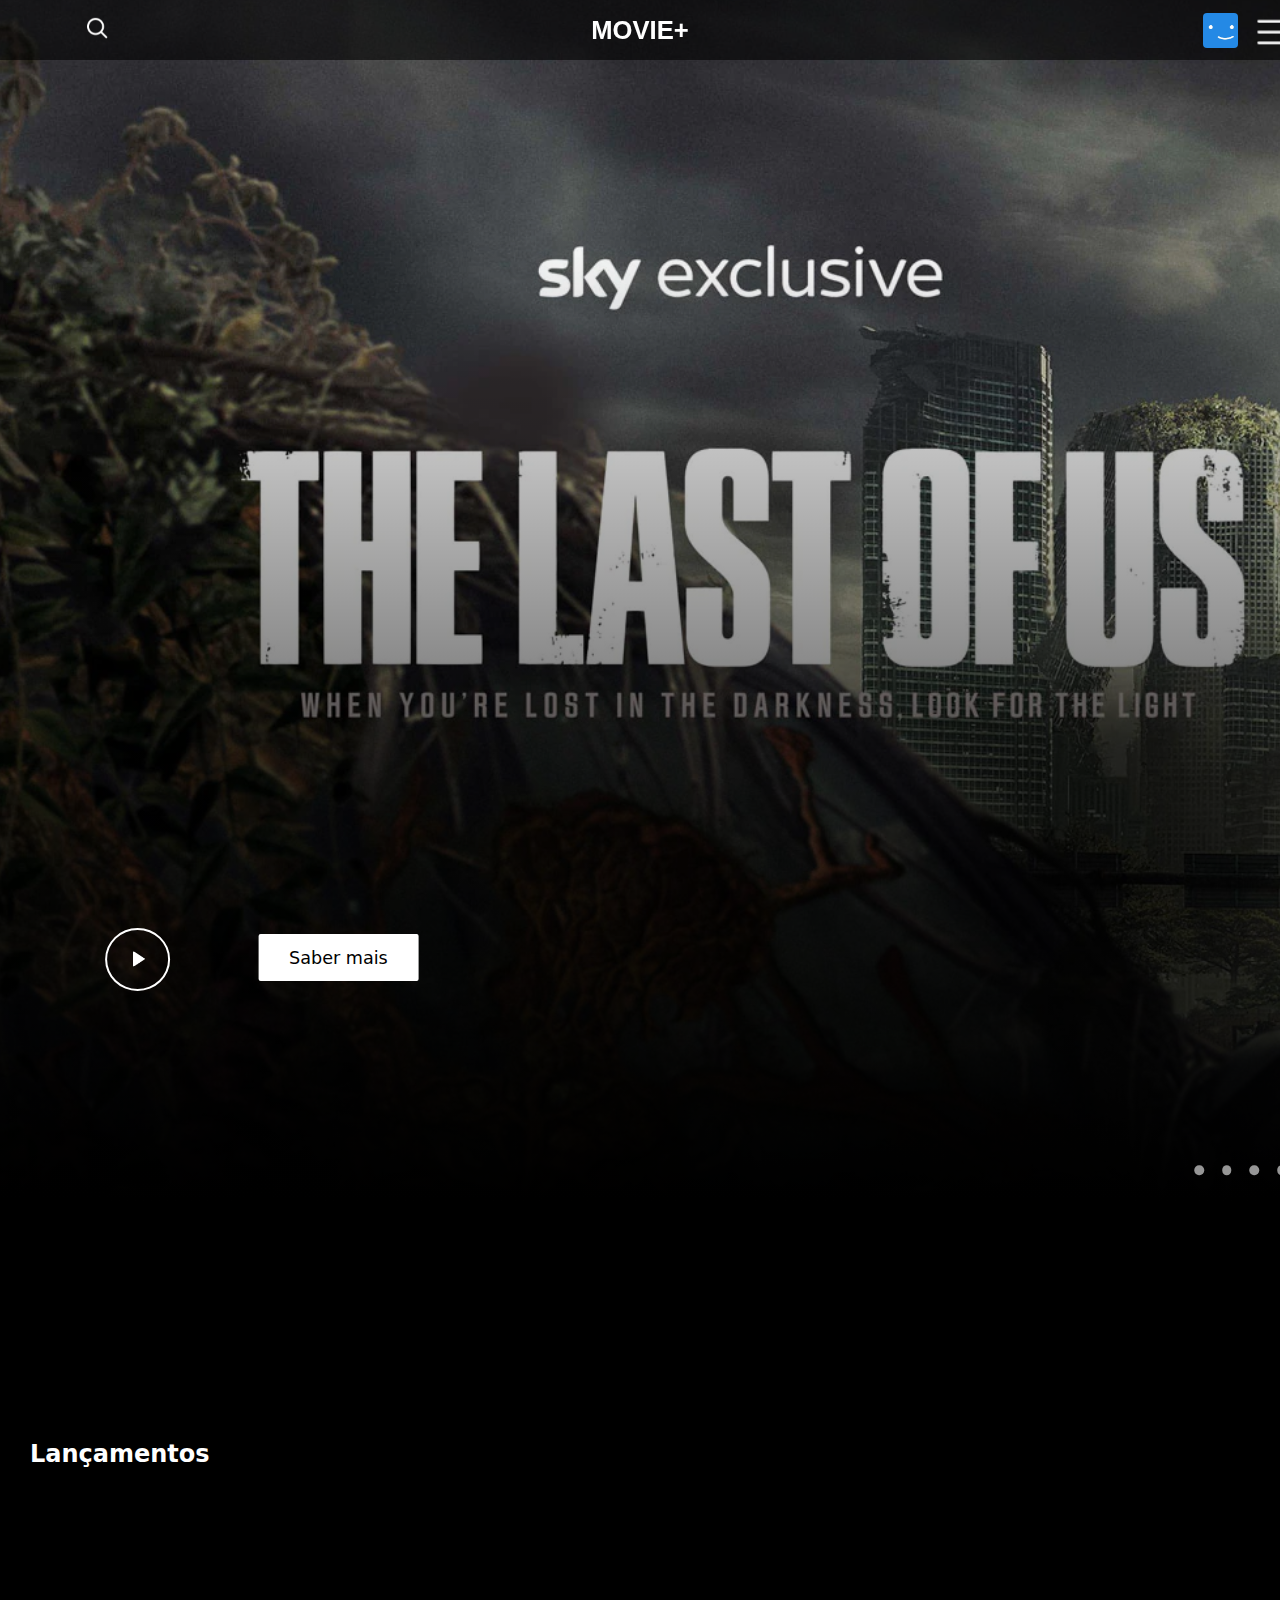
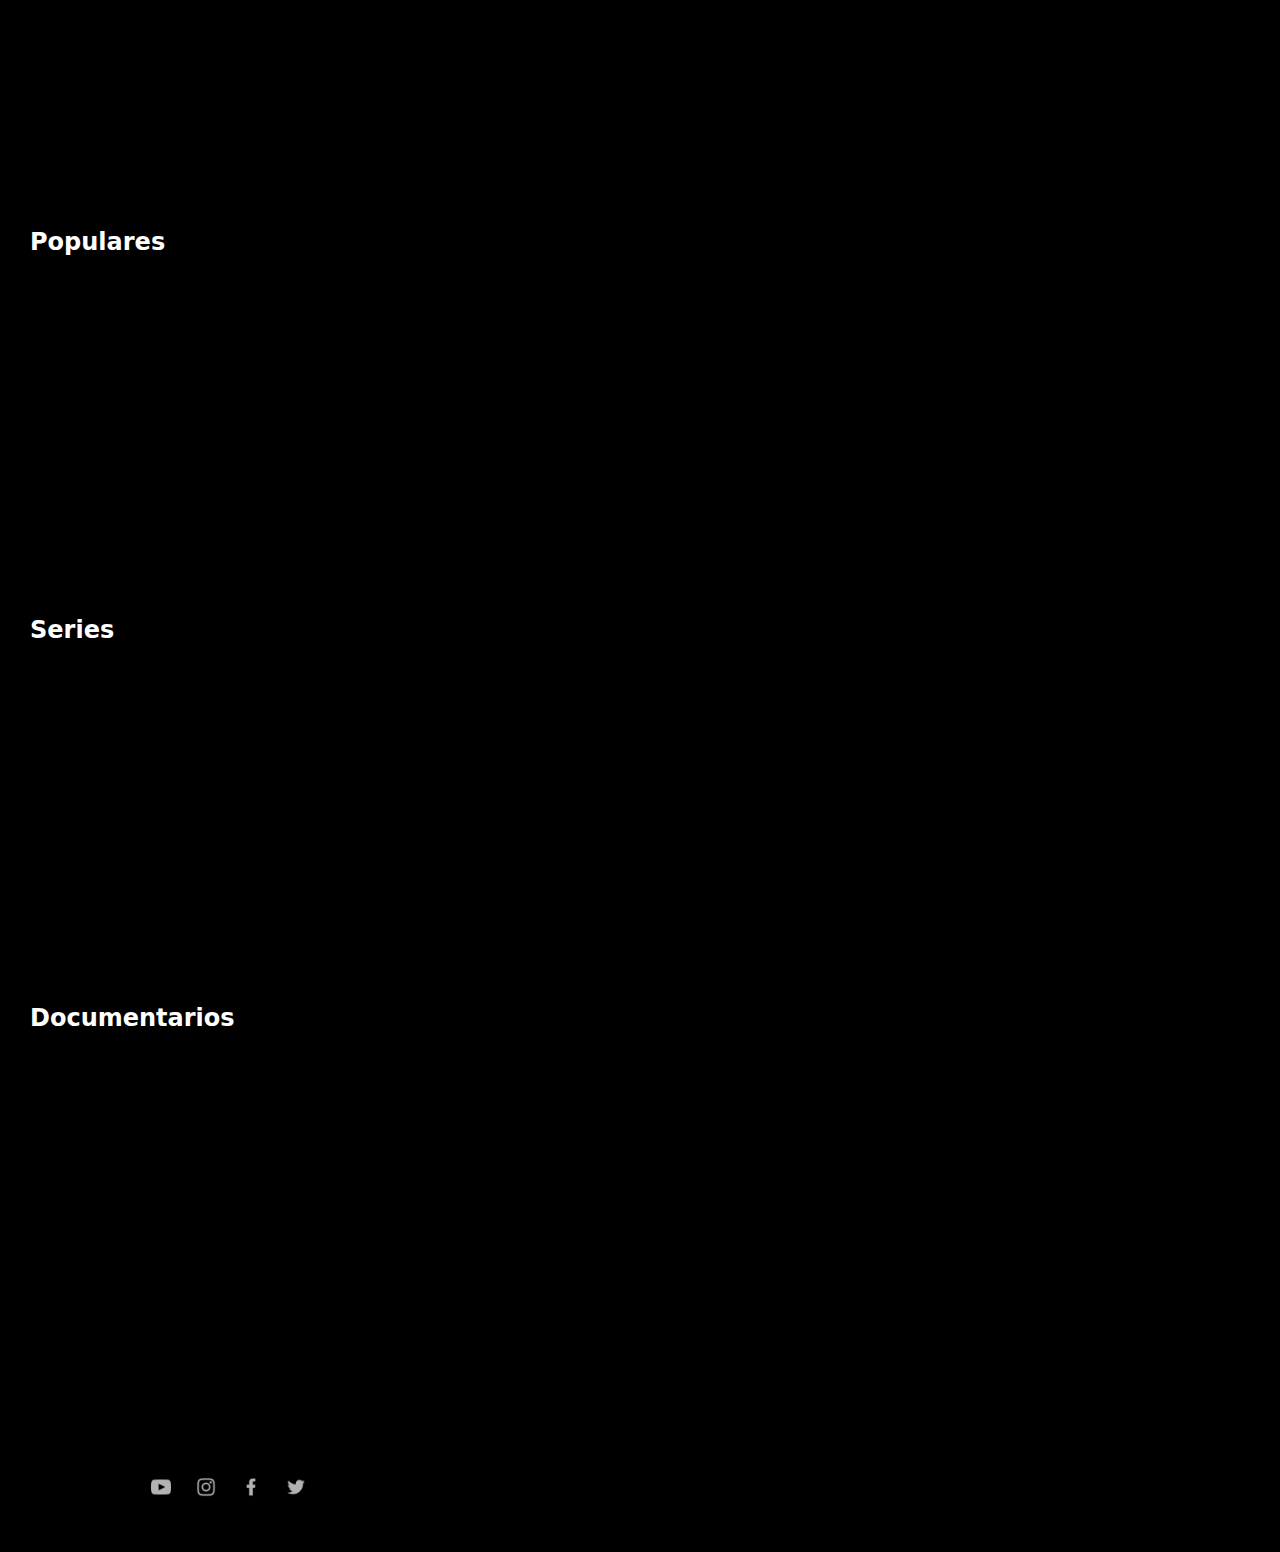
<file: index.html>
<!DOCTYPE html>
<html lang="pt-br">
<head>
    <meta charset="UTF-8">
    <meta http-equiv="X-UA-Compatible" content="IE=edge">
    <meta name="viewport" content="width=device-width, initial-scale=1.0">
    <link rel="stylesheet" href="https://miguelfranco27.github.io/movie-project/index.css">
    
    <title>Projeto</title>
</head>


<body>

<header >

<button id="show" type="submit" onclick="showsearch()"> <img id="imglupa" src="img/lupa.png" alt=""> </button>

<div id="modal">
   
<form>

<input id="pesquisa" placeholder="Pesquisar..." >
<button id="buttonpesquisa"  type="submit" > <img  src="img/lupa.png" alt=""> </button>
</form>
</div>

<h1> MOVIE+</h1>

<nav> 
    
     <aside>
      

<div id="seta"> </div> 

  <a  onclick="rone()" href="#">Adicionados recentemente</a>
  <a onclick="rtwo()" href="#">Populares</a>
  <a onclick="rtree()" href="#">Series</a>
  <a onclick="rfour()" href="#">Documentarios</a>
     </aside>

  <img id="imgperfil" src="img/perfil.jpg" alt="">
    <button  id="buttonmenu" ><img id="imgmenu" src="img/menu.png" alt=""></button>
  
</nav>

</header>

     

   <main>
     

 
    <div class="lista">
         <div class="item"></div>
</div>


    <section id="categorias">

     
        <h2>Lançamentos</h2>
        <div class="populares">
            
            <div class="item"></div>
        </div>
    </div>
    <div>
        <h2>Populares</h2>
           <div class="originais">
            <div class="item"></div>
           </div> 
        </div>

        <div>
            <h2>Series</h2>
           <div class="comédias">
            <div class="item"></div>
           </div> 
        </div>
           
        <div>
            <h2>Documentarios</h2>
           <div class="documentario">
            <div class="item"></div>
           </div>
        </div>
    </section>


</main>




   <div class="content">

    
    <div class="slides">
       
        <button type="submit" class="player"> <img src="img/player.png" alt=""> </button>
        <button type="submit" onclick="rolar()" id="sabermais">Saber mais </button>
       
        <div class="sombra"></div>
        <div class="sombravertical"></div>
        <input class="input" type="radio" name="slide" id="slide1" checked>
        <input class="input" type="radio" name="slide" id="slide2">
        <input class="input" type="radio" name="slide" id="slide3">
        <input class="input" type="radio" name="slide" id="slide4">
        <input class="input" type="radio" name="slide" id="slide5">



        
        
        <div class="slide s1">
    
     <img src="imgslide/img/tlou.webp">

        </div>

        <div class="slide">
            <img src="imgslide/shazam.jpg" alt="">
         
        </div>

        <div class="slide">
            <img src="imgslide/sonic.jpg" alt="">
           
        </div>

        <div class="slide">
            <img src="imgslide/bigbang.jpg" alt="">
            
            
        </div>

        <div class="slide">
        
            <img src="imgslide/gato.jpg">
          
        </div>
    </div>
</div>

<div class="navigation">
   

    <label class="bar" for="slide1"></label>
    <label class="bar" for="slide2"></label>
    <label class="bar" for="slide3"></label>
    <label class="bar" for="slide4"></label>
    <label class="bar" for="slide5"></label>

</div>





   <footer>

    <div id="social">
    <a href="https://www.youtube.com/"><img src="img/yt.png" alt=""></a>
    <a href="https://www.instagram.com/"><img src="img/insta.png" alt=""></a>
    <a href="https://pt-br.facebook.com"><img src="img/fc.png" alt=""></a>
    <a href="https://twitter.com/"><img src="img/tw.png" alt=""></a>
 </div>
<div id="termos">
    <a href="#">Privacidade</a>
    <a href="#">Termos</a>
    <a href="#">Ajuda</a>
    <a href="#">Dispositivos</a>
    <a href="#">Contato</a>

</div>

   </footer>

<script  src="https://miguelfranco27.github.io/movie-project/index.js" ></script>
 


 
 </html>
</file>
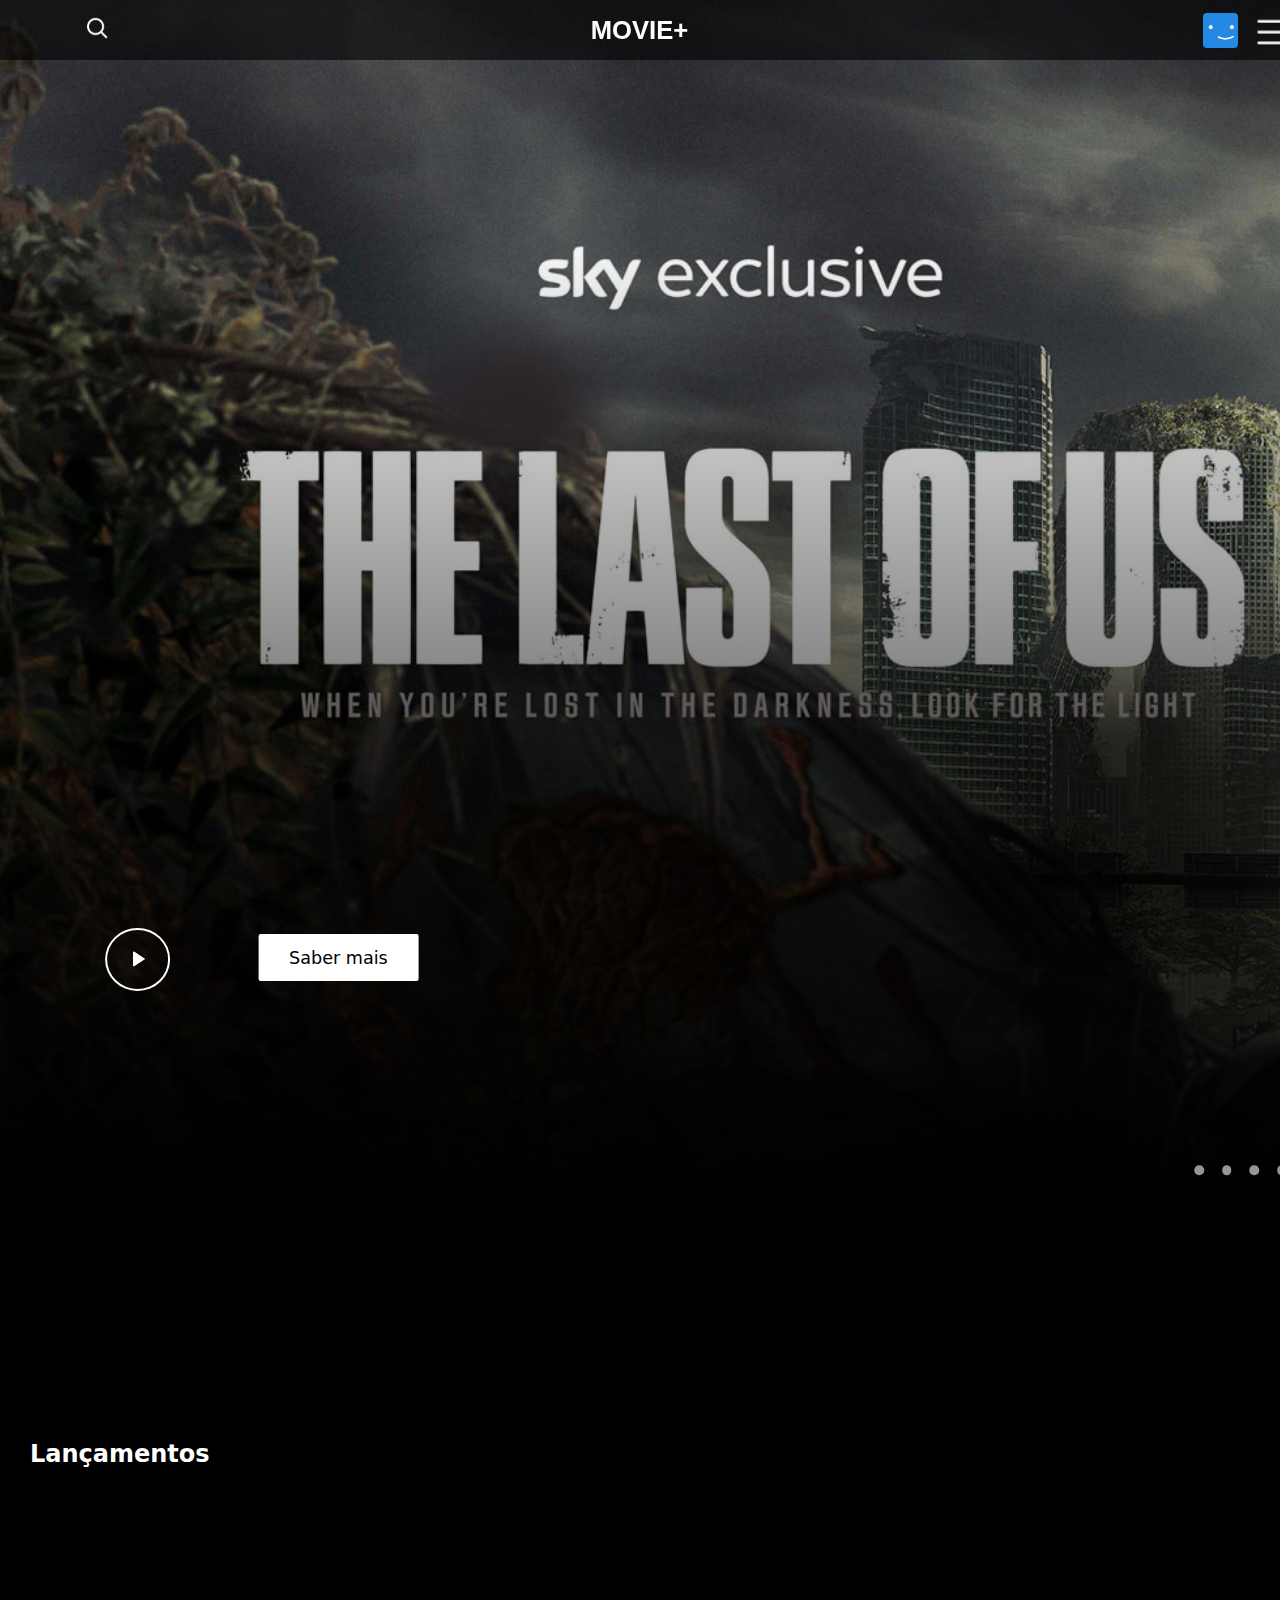
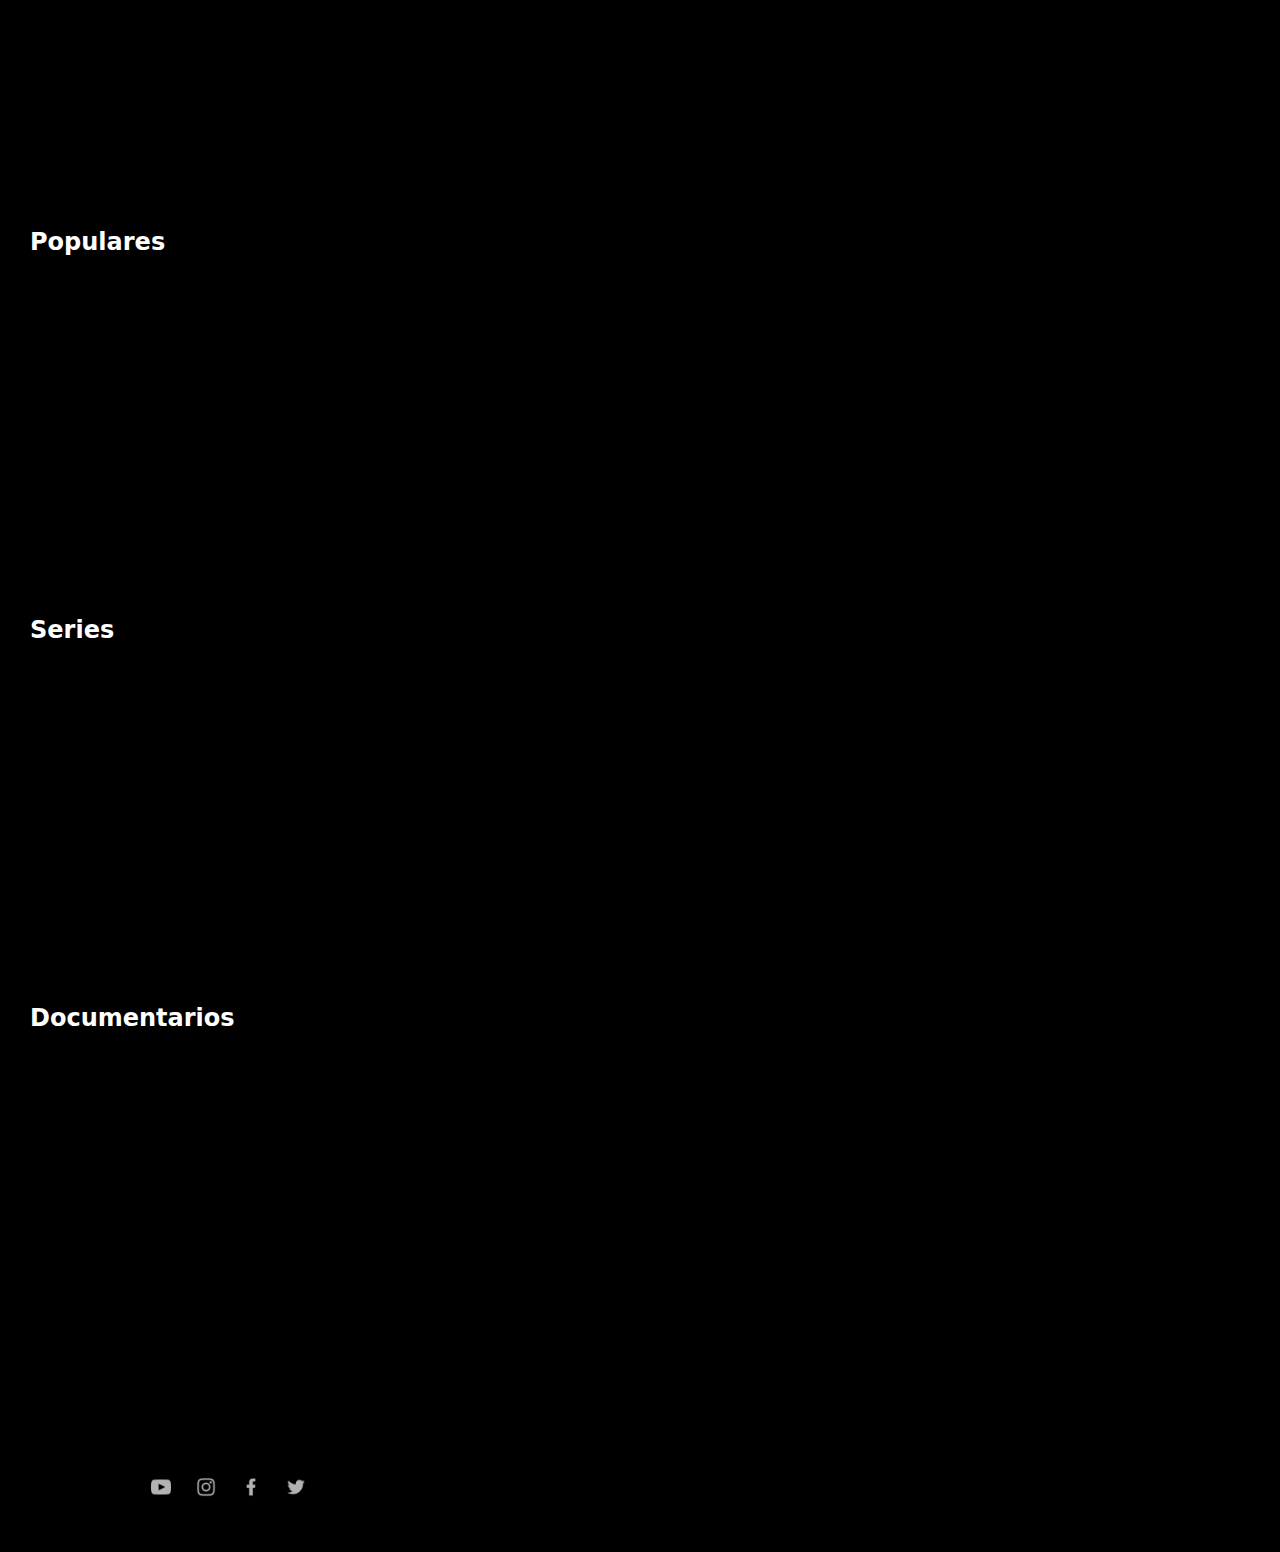
<file: filmes.html>
<!DOCTYPE html>
<html lang="pt-br">
<head>
    <meta charset="UTF-8">
    <meta http-equiv="X-UA-Compatible" content="IE=edge">
    <meta name="viewport" content="width=device-width, initial-scale=1.0">
    <link rel="stylesheet" href="filmes.css">
    
    <title>Projeto</title>
</head>


<body>

<header >

<button id="show" type="submit" onclick="showsearch()"> <img id="imglupa" src="img/lupa.png" alt=""> </button>

<div id="modal">
   
<form>

<input id="pesquisa" placeholder="Pesquisar..." >
<button id="buttonpesquisa"  type="submit" > <img  src="img/lupa.png" alt=""> </button>
</form>
</div>

<h1> MOVIE+</h1>

<nav> 
    
     <aside>
      

<div id="seta"> </div> 

  <a  onclick="rone()" href="#">Adicionados recentemente</a>
  <a onclick="rtwo()" href="#">Populares</a>
  <a onclick="rtree()" href="#">Series</a>
  <a onclick="rfour()" href="#">Documentarios</a>
     </aside>

  <img id="imgperfil" src="img/perfil.jpg" alt="">
    <button  id="buttonmenu" ><img id="imgmenu" src="img/menu.png" alt=""></button>
  
</nav>

</header>

     

   <main>
     

 
    <div class="lista">
         <div class="item"></div>
</div>


    <section id="categorias">

     
        <h2>Lançamentos</h2>
        <div class="populares">
            
            <div class="item"></div>
        </div>
    </div>
    <div>
        <h2>Populares</h2>
           <div class="originais">
            <div class="item"></div>
           </div> 
        </div>

        <div>
            <h2>Series</h2>
           <div class="comédias">
            <div class="item"></div>
           </div> 
        </div>
           
        <div>
            <h2>Documentarios</h2>
           <div class="documentario">
            <div class="item"></div>
           </div>
        </div>
    </section>


</main>




   <div class="content">

    
    <div class="slides">
       
        <button type="submit" class="player"> <img src="img/player.png" alt=""> </button>
        <button type="submit" onclick="rolar()" id="sabermais">Saber mais </button>
       
        <div class="sombra"></div>
        <div class="sombravertical"></div>
        <input class="input" type="radio" name="slide" id="slide1" checked>
        <input class="input" type="radio" name="slide" id="slide2">
        <input class="input" type="radio" name="slide" id="slide3">
        <input class="input" type="radio" name="slide" id="slide4">
        <input class="input" type="radio" name="slide" id="slide5">



        
        
        <div class="slide s1">
    
     <img src="imgslide/img/tlou.webp">

        </div>

        <div class="slide">
            <img src="imgslide/shazam.jpg" alt="">
         
        </div>

        <div class="slide">
            <img src="imgslide/sonic.jpg" alt="">
           
        </div>

        <div class="slide">
            <img src="imgslide/bigbang.jpg" alt="">
            
            
        </div>

        <div class="slide">
        
            <img src="imgslide/gato.jpg">
          
        </div>
    </div>
</div>

<div class="navigation">
   

    <label class="bar" for="slide1"></label>
    <label class="bar" for="slide2"></label>
    <label class="bar" for="slide3"></label>
    <label class="bar" for="slide4"></label>
    <label class="bar" for="slide5"></label>

</div>





   <footer>

    <div id="social">
    <a href="https://www.youtube.com/"><img src="img/yt.png" alt=""></a>
    <a href="https://www.instagram.com/"><img src="img/insta.png" alt=""></a>
    <a href="https://pt-br.facebook.com"><img src="img/fc.png" alt=""></a>
    <a href="https://twitter.com/"><img src="img/tw.png" alt=""></a>
 </div>
<div id="termos">
    <a href="#">Privacidade</a>
    <a href="#">Termos</a>
    <a href="#">Ajuda</a>
    <a href="#">Dispositivos</a>
    <a href="#">Contato</a>

</div>

   </footer>

<script  src="filmes.js" ></script>
 


 
 </html>
</file>
<file: filmes.css>
*{
  font-family:system-ui, -apple-system, BlinkMacSystemFont, 'Segoe UI', Roboto, Oxygen, Ubuntu, Cantarell, 'Open Sans', 'Helvetica Neue', sans-serif;
}

body {
  margin: 0;
  padding: 0;

display: flex;
flex-direction: column;
  background-color:black;
}
h4{
  text-align: center;
}
#info:hover{
  height: 100%;
  width: 100%;
  top: 50%;
  position: fixed;
  padding: 10px;

  z-index: 3000;
background-color: rgb(0, 0, 0, 0.9);
  left: 50%;
  color: white;
  display: block;
  display: flex;
  flex-direction: row;
  align-items: center;
  overflow-y: auto;
gap: 40px;
opacity: 1;
  justify-content: center;
  transform: translate(-50%, -50%);
}
#imgin{
z-index: 400;
top: 50%;
display: none;
left: 50%;
transform: translate(60%,-140%);
}
.texto{
  display: flex;
  flex-direction: column;
 
 width: 34%;
 gap: 40px;
align-items: center;
text-align: center;
justify-content: center;

 
}

button{
  width: 297px;
  font-size: 1.2rem;
  height: 50px;
  background-color: white;
  border-radius: 4px;
  border: none;
}
button:hover{
  cursor: pointer;
  background-color: #cac8ca;
}
#info:hover .imgdiv{
  width:380px;
  border-radius: 8px; 
}



#info{
  width:2px;
  background-color: #146ff8;

  height: 4px;
  top: 50%;
left:50%;
opacity: 0;
z-index: 40;
transform: translate(95%,-1200%);
}


main {
  
margin-top: 310px;


}

header {
  height: 60px;
  position: fixed;
  width: 100%;
  z-index: 10;
  display: flex;

 background-color: rgb(0, 0, 0, 0.6);

  align-items: center;
  justify-content: center;
  gap: 35%;

  color: white;

  position: fixed;
}

nav {

  display: flex;
  flex-direction: row;
  align-items: center;
  left: 90%;
  height: 8%;
  gap: 8px;
  width: 90px;
  position: fixed;
}
nav:hover aside  {
  display: block;
  display: flex;
}
nav:hover #seta {
  display: block;
  display: flex;
}
h2 {
  color: white;
  margin-left: 30px;
}
h1 {
  position: fixed;
  font-family: "Gill Sans", "Gill Sans MT", Calibri, "Trebuchet MS", sans-serif;
}
#imgperfil {
  width: 35px;

  border-radius: 4px;
}
a {
  text-decoration: none;
  width: 60%;
  height: 10%;
  color: #cfc5c5;
  display: flex;
  margin-bottom: 10px;
  justify-content: center;
  border-bottom: 0.4px solid white;
  align-items: center;
}

a:hover {
  color: white;
}
#sairmenu {
  width: 50px;
  height: 50px;
  background: none;
  border: none;
  margin-top: -20px;

  cursor: pointer;
}


form {
  display: flex;
  position: absolute;

  margin-right: 75%;
}
#modal {
  display: none;
  margin-right: 90%;
  margin-top: -25px;
}

#fundomodal {
  width: 100vw;
  height: 100vh;
}
img {
  width: 20px;
}
#show {
  background: none;
  border: none;
position: fixed;
left: -5%;
  cursor: pointer;
}
#buttonpesquisa {
  border: solid 0.1px white;
  background-color: rgb(0, 0, 0, 0.8);
  border-radius: -0;
margin-top: -8px;
width:40px;
border-left: none;
  display: flex;
  cursor: pointer;
  padding: 10px;
  align-items: center;
  height: 40px;
}

#buttonmenu {
  border: none;
  background: none;
   cursor: pointer;
  
}
#imgmenu {margin-top: 5px;
  width: 43px;
}
#imglupa {
  width: 24px;
}

#pesquisa:-webkit-autofill {
  -webkit-box-shadow: 0 0 0 100px #000000f9 inset;
}

#pesquisa:-webkit-autofill {
  -webkit-text-fill-color: #ffffff;
}
#pesquisa {
  margin-top: -8px;
  background-color: rgb(0, 0, 0, 0.8);
  border: none;
  border: solid 0.1px white;
  width: 180px;
  border-right: none;
 
  padding: 10px 10px;
  outline: 0;
  display: flex;
  color: white;
  animation-duration: 500ms;
  animation-name: mostrar;
}
aside {
  display: flex;
  background-color: rgb(0, 0, 0, 0.8);
  border: none;
width: 410px;
  height: 560px;
  border-radius: 6px;
  position: absolute;
  top: 53%;
  left:50%;
  transform: translate(60%, -50%);
  z-index: 1000;
display: none;
  justify-content: center;
  position: fixed;
  flex-direction: column;
  align-items: center;
  gap: 50px;
  
}



@keyframes mostrar {
from{

 width: 0px;
}

}
#s{
  display: block;
}

.lista{
 
display: flex;
  margin-top: 400px;
  margin-bottom: 40px;
align-items: center;
justify-content: center;
gap: 40px;
top: 50%;


flex-wrap: wrap;


  


 

 
}
.item {
  
  width: 215px;
  height: 320px;
}
.item:hover #imgin {
display: block;
}

#categorias{
  margin-top: -370px;
}

.itemP {
 display: block;

}

.populares {
  display: flex;
  overflow-x: auto;
  flex-direction: row;
  overflow-y: hidden;
  gap: 20px;

  margin-bottom: 20px;
}

.imgpesquisa {
  width: 200px;
  overflow: hidden;
  border-radius: 3px;

}
.imgpesquisa:hover {
  opacity: 0.6;
  cursor: pointer;
}


footer {
  height: 160px;
  display: flex;
 
  top: 100%;
  gap: 650px;
width: 100%;
  flex-direction: row;
  align-items: center;
  justify-content: center;
}
#social {
  gap: 25px;
  margin-top: 40px;
  text-decoration: none;
  display: flex;
}
#social a {
  border-bottom: none;
}
#termos a {
  border-bottom: none;
}

#termos {
  display: flex;
  gap: 30px;
  margin-top: 40px;
}

::-webkit-scrollbar {
  width: 5px;
}

body::-webkit-scrollbar-track {
  background: black;
}

body::-webkit-scrollbar-thumb {
  background-color: #9b9a9b;
  border-radius: 5px;
}

.originais {
  display: flex;
  overflow-y: hidden;
  flex-direction: row;
  gap: 20px;
  margin-bottom: 20px;
}
.comédias {
  display: flex;
  overflow-y: hidden;
  flex-direction: row;
  gap: 20px;
  width: 100%;
  margin-bottom: 20px;
}
.documentario {
  width: 100%;
  display: flex;
  overflow-y: hidden;
  flex-direction: row;
  margin-bottom: 20px;
  gap: 20px;
}

#seta {
  width: 0px;
  height: 0px;
  z-index: 100;
  border-style: solid;
  border-width: 12px;
  border-color: transparent;
  border-bottom-color: white;
  position: absolute;
display: none;
 clear: both;
  top: 10%;
  right: 7.2%;
 
  transform: translate(3%, -340%);
}

.content {
  max-height: 120%;
  width: 100%;
  overflow: hidden;

  position: absolute;
  top: 50%;
  left: 50%;
  transform: translate(-50%, -50%);
}

.content .slide img {
  max-height: 110%;
  width: 100%;
}

.sombra {
  z-index: 2000;

  height: 100%;
  position: fixed;
  background: linear-gradient(0deg, black 10%, transparent 80%);

  width: 100%;
}
.navigation {
  position: absolute;
  top: 95%;
  left: 50%;

  display: flex;
  transform: translate(-50%, -50%);
}

.bar {
  width: 9.5px;
  height: 9.5px;
  border: none;
  margin: 9px;
  background-color: #969696;

  border-radius: 50%;
  cursor: pointer;
  transform: 0.5s ease;
}

.bar:hover {
  background-color: white;
}

input {
  display: none;
}

.slides {
  display: flex;

  width: 500%;
  height: 100%;
}

.slide {
  width: 20%;
  transition: 0.6s;
}

#slide1:checked ~ .s1 {
  margin-left: 0;
}

#slide2:checked ~ .s1 {
  margin-left: -20%;
}

#slide3:checked ~ .s1 {
  margin-left: -40%;
}

#slide4:checked ~ .s1 {
  margin-left: -60%;
}

#slide5:checked ~ .s1 {
  margin-left: -80%;
}

#sabermais {
  top: 72.1%;
  left: 17%;
  width: 160px;
  height: 47px;
  background-color: white;
  border-radius: 2px;
  font-size: 1.1rem;
  border: none;
  z-index: 20000;
  cursor: pointer;
  transform: translate(-50%, 50%);
  position: absolute;
 
}

.player {
  top: 70%;
  z-index: 20000;
  left: 6%;
  background-color: rgb(17, 5, 5, 0.1);

  width: 65px;
  display: flex;
  align-items: center;
  justify-content: center;
  height: 63px;
  border-radius: 50%;
  font-size: 1.2rem;
  border: solid 2px white;
  cursor: pointer;
  transform: translate(-50%, 50%);
  position: absolute;
}

#sabermais:hover {
  background-color: #c5c8ca;
}
.player:hover {
  background-color: #222323;
}




@media only screen and (max-width:400px) {
  body{background-color: #000000;} main{width: 216%; margin-top: 200px;}
  header{background-color: #000000;}
  nav{left: 85%;} #show{left: -10%;} h1{font-size: 1.6rem;}
 .content{width: 216%; left: 109%;top: 33%; } footer{gap: 120px} #social{margin-left: 120%;}
.navigation{top: 50%; left: 111%;z-index: 0;}
#info:hover .imgdiv{width: 570px; border-radius: 10px; z-index: 500 ; }
#info:hover{height: 70%; width: 90%; flex-direction: column; border-radius: 10px; gap: 50px; background-color:rgb(0, 0, 0, 0.9);}
#info:hover  .texto{ font-size: 1.3rem; width: 600px;}
.player{display: none;} #sabermais{top: 69%; left: 15%;}
aside {width: 60%; height: 100%;left: 5%;background-color: #000000;} 
nav:hover #seta { display: none;}

}

@media only screen and (min-width:401px  ) and (max-width:600px) {
  body{background-color: #000000;}
   main{width: 195%; margin-top: 300px;}
  nav{left: 88%;} #show{left: -9%;} h1{font-size: 1.6rem;}
 .content{width: 206%; left: 97%;top: 35.5%; } 
 .navigation{top: 56%; left: 98%;z-index: 0;}
 footer{gap: 250px} #social{margin-left: 100%;} #termos{display: none;}
 .item:hover #imgin {display: none; }
  aside {width: 60%; height: 100%;left: 5%;background-color: #000000;} 
  nav:hover #seta { display: none;}
  #sairmenu{margin-top: -600px;
  margin-bottom: 200px;}
  #info:hover .imgdiv{width: 670px; border-radius: 10px; }
 #info:hover{height: 85%; width: 90%; flex-direction: column; border-radius: 16px; gap: 50px;}
 #info:hover  .texto{ font-size: 1.3rem; width: 700px;}
 .player{display: none;} #sabermais{top: 69%; left: 15%;}
  }
@media screen and (min-width:601px )and (max-width:768px) {
  body{ background-color: #000000;}
  main{width: 195%; margin-top: 430px;}
  nav{left: 90%;} #show{left: -6%;} h1{font-size: 1.6rem;}
 .content{width: 196%; left: 97%;top: 39.5%; } 
 .navigation{top: 70%; left: 99%;z-index: 0;}
 footer{gap: 390px} #social{margin-left: 100%;} 
 aside {width: 60%; height: 100%;left: 5%;background-color: #000000;} 
 nav:hover #seta {display: none;}
 #sairmenu{margin-top: -600px;
 margin-bottom: 200px;}
 #info:hover .imgdiv{width: 750px; border-radius: 16px; }
 #info:hover{height: 90%; width: 90%; flex-direction: column; border-radius: 10px; gap: 50px;}
 #info:hover  .texto{ font-size: 1.3rem; width: 700px;}
 .player{top: 67.5%;} #sabermais{top: 69.5%; left: 18%;}
}
@media screen and (min-width:769px )and (max-width:992px) {
  body{ background-color: #000000;}
  main{width: 195%; margin-top:600px;}
  aside {width: 36%; height: 100%;left: 42.4%;background-color: #000000;} 
  nav{left: 92.7%;} #show{left: -6%;} h1{font-size: 1.6rem;}
 .content{width: 196%; left: 97%;top: 48.5%; } 
 .navigation{top: 90%; left: 98%;z-index: 0;}
 footer{gap: 700px} #social{margin-left: 100%;}
 #info:hover .imgdiv{width: 800px; border-radius: 16px; }
 #info:hover{height: 90%; width: 90%; flex-direction: column; border-radius: 20px; gap: 20px;}
 #info:hover .texto{ font-size: 1.3rem; width: 900px;} 
 nav:hover #seta { display: none;}

}
@media screen and (min-width:993px )and (max-width:1365px) {
  body{ background-color: #000000;}
  main{width: 195%; margin-top:1050px;}
  nav{left: 94%;} #show{left: -4%;} h1{font-size: 1.6rem;}
 .content{width: 196%; left: 97%;top: 70.5%;max-height: 400%; } 
 .navigation{top: 130%; left: 98%;z-index: 0;}
 footer{gap: 1500px} #social{margin-left: 90%;} 
 .content .slide img {  max-height: 200%;width: 100%;}
 #info:hover .imgdiv{width: 800px; border-radius: 16px; }
 #info:hover{height: 90%; width: 95%; flex-direction: column; border-radius: 20px; gap: 20px;}
 #info:hover .texto{ font-size: 1.3rem; width: 900px;} 
 .player{top: 68.5%;} #sabermais{top: 69.5%; left: 14%;}
 aside {width: 30%; height: 100%;left: 54%;background-color: #000000;} 
 nav:hover #seta { display: none;}

}


.sairpesquisa{
  top: 97%;

  z-index: 50000;
  left:9%;
  background-color: rgb(17, 5, 5, 0.1);
  width: 40px;
  display: flex;
  align-items: center;
  justify-content: center;
  height: 40px;
  border-radius: 50%;
  font-size: 1.2rem;
  border: solid 2px white;
  cursor: pointer;
  transform: translate(-50%, 50%);
  position: absolute;
}
</file>
